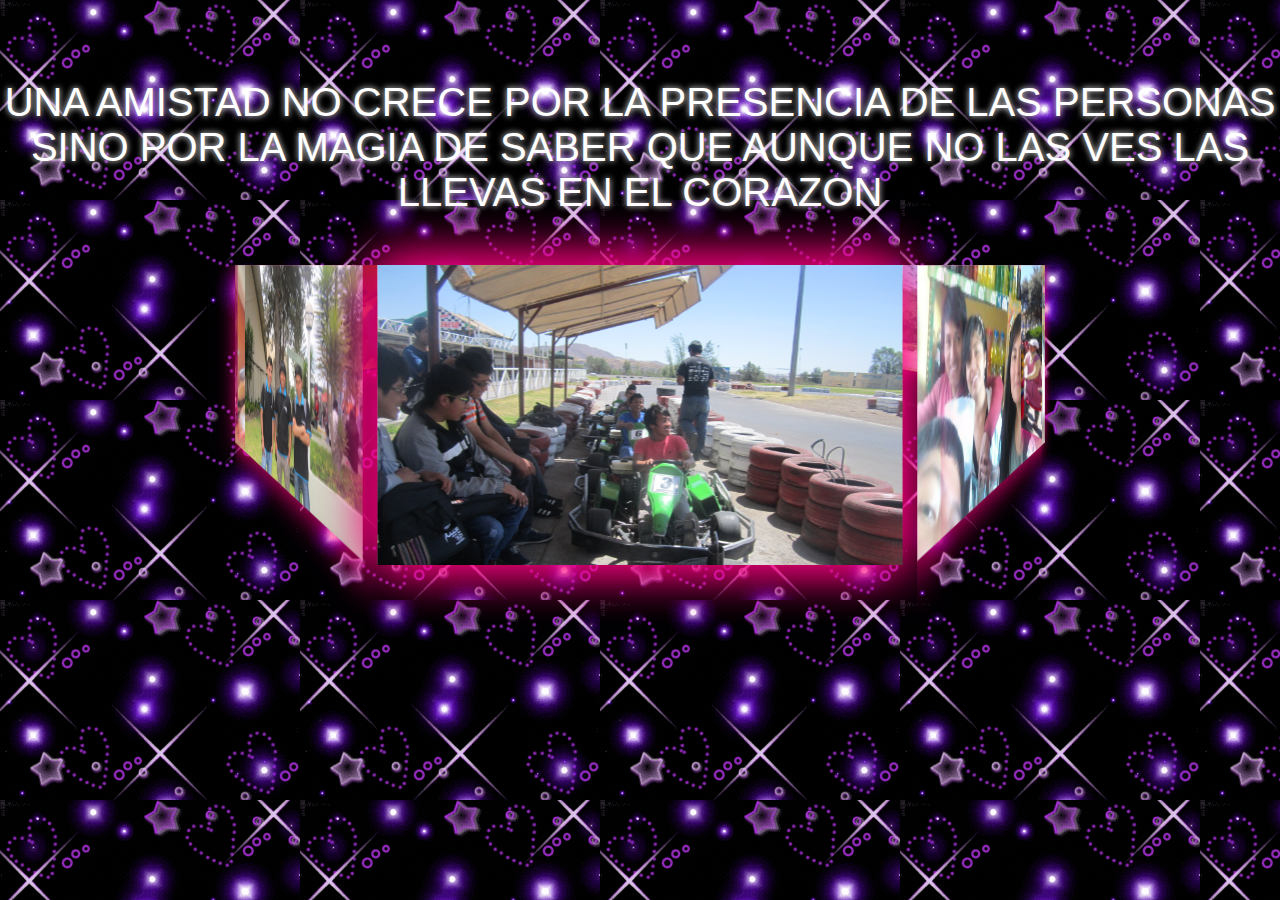
<file: menu1_amigos.html>
<!DOCTYPE html>
<html lang="en">
<head>
    <meta charset="UTF-8">
    <title>amigos</title>
    <link rel="stylesheet" href="css/estilos.css">
    <link rel="shortcut icon" href="assets/images/favicon.ico">
</head>
<body>
    <p>una amistad no crece por la presencia de las personas sino por la magia de saber que aunque no las ves las llevas en el corazon</p>
    <div class="content-all">
        <div class="content-carrousel">
            <figure><img src="assets/images/amigos/amigo1.jpg"></figure>
            <figure><img src="assets/images/amigos/amigo13.jpg"></figure>
            <figure><img src="assets/images/amigos/amigo3.jpg"></figure>
            <figure><img src="assets/images/amigos/amigo12.JPG"></figure>
            <figure><img src="assets/images/amigos/amigo5.jpg"></figure>
            <figure><img src="assets/images/amigos/amigo6.jpg"></figure>
            <figure><img src="assets/images/amigos/amigo7.jpg"></figure>
            <figure><img src="assets/images/amigos/amigo11.JPG"></figure>
            <figure><img src="assets/images/amigos/amigo9.JPG"></figure>
            <figure><img src="assets/images/amigos/amigo10.JPG"></figure>
        </div>
    </div>
</body>
</html>
</file>
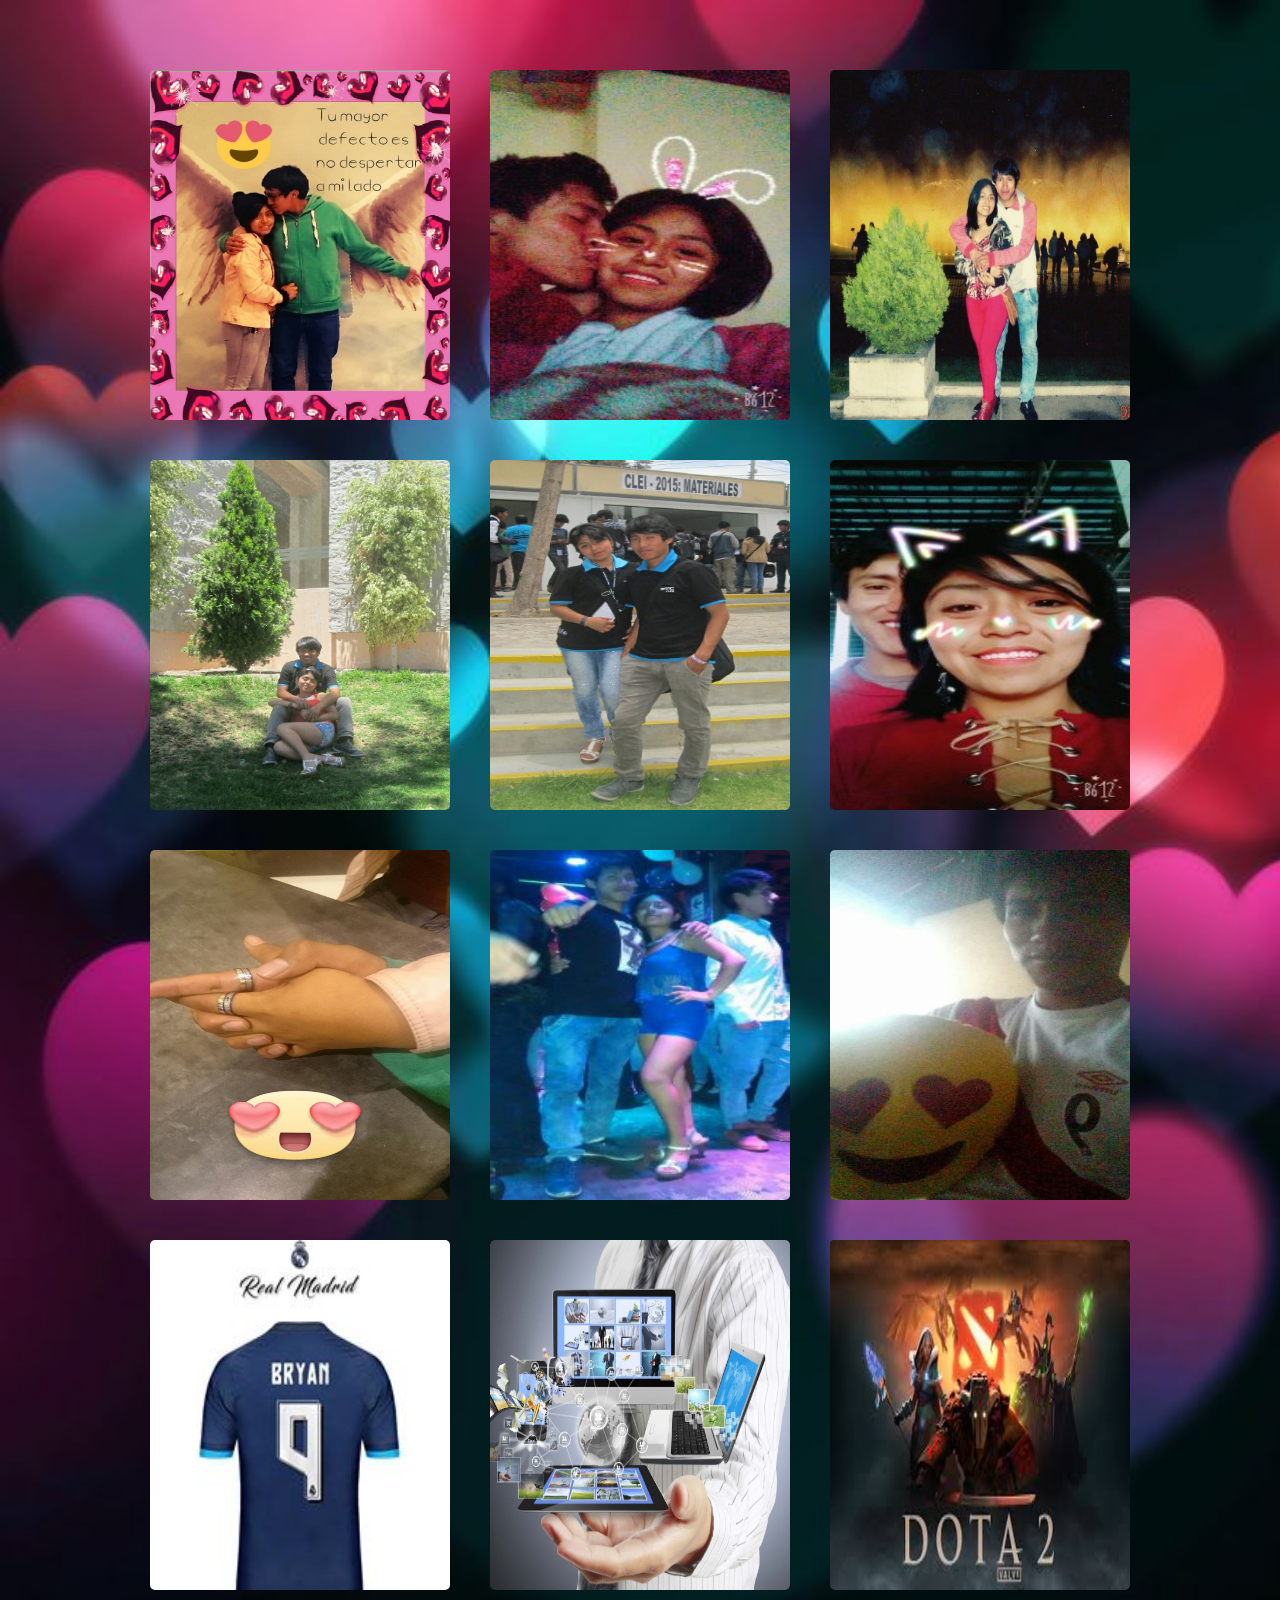
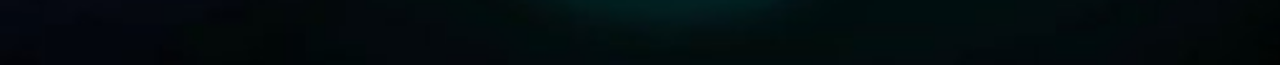
<file: menu2_recuerdos.html>
<!DOCTYPE html>
<html>
  <head>
    <meta charset="utf-8">
    <title>Nuestros Recuerdos</title>
	<link href="https://fonts.googleapis.com/css?family=Open+Sans|Roboto" rel="stylesheet">
	<link rel="stylesheet" href="css/style.css">
  <link rel="shortcut icon" href="assets/images/favicon.ico">
</head>
<body>
	<div class="contenedor">
		<div class="contenedor_tarjeta">
				<figure id="tarjeta">
					<img src="assets/images/image3.jpg" class="frontal" alt="">
					<figcaption class="trasera">
						<h2 class="titulo">te amo brayan umiyauri ilachoque</h2>
						<hr>
						<p> eres la persona que me flechaste el corazon con esos tiernos ojos me hechizaste la mirada.</p>
					</figcaption>
				</figure>
			</a>
		</div>

		<div class="contenedor_tarjeta">
				<figure id="tarjeta">
					<img src="assets/images/tarjeta5.jpg" class="frontal" alt="">
					<figcaption class="trasera">
						<h2 class="titulo">te amo brayan umiyauri ilachoque</h2>
						<hr>
						<p>estoy feliz y tu eres mi motivo.</p>
					</figcaption>
				</figure>
			</a>
		</div>

		<div class="contenedor_tarjeta">
				<figure id="tarjeta">
					<img src="assets/images/image9.jpg" class="frontal" alt="">
					<figcaption class="trasera">
						<h2 class="titulo">te amo brayan umiyauri ilachoque</h2>
						<hr>
						<p>desde que te conoci me enamore de ti. desde que te bese solo pienso en ti. desde que me amas soy feliz</p>
					</figcaption>
				</figure>
			</a>
		</div>
    <div class="contenedor_tarjeta">
				<figure id="tarjeta">
					<img src="assets/images/tarjeta2.JPG" class="frontal" alt="">
					<figcaption class="trasera">
						<h2 class="titulo">te amo brayan umiyauri ilachoque</h2>
						<hr>
						<p>yo se que algun dia caminaremos juntos de la mano.</p>
					</figcaption>
				</figure>
			</a>
		</div>
    <div class="contenedor_tarjeta">
				<figure id="tarjeta">
					<img src="assets/images/tarjeta1.JPG" class="frontal" alt="">
					<figcaption class="trasera">
						<h2 class="titulo">te amo brayan umiyauri ilachoque</h2>
						<hr>
						<p>eres la historia mas bonita que el destino escribio en mi vida.</p>
					</figcaption>
				</figure>
			</a>
		</div>
    <div class="contenedor_tarjeta">
				<figure id="tarjeta">
					<img src="assets/images/tarjeta4.jpg" class="frontal" alt="">
					<figcaption class="trasera">
						<h2 class="titulo">te amo brayan umiyauri ilachoque</h2>
						<hr>
						<p>perdon si te hago renegar mucho, es que asi es mi manera de decirte que te extraño mucho y que me haces mucha falta.</p>
					</figcaption>
				</figure>
			</a>
		</div>
    <div class="contenedor_tarjeta">
				<figure id="tarjeta">
					<img src="assets/images/tarjeta11.jpg" class="frontal" alt="">
					<figcaption class="trasera">
						<h2 class="titulo">te amo brayan umiyauri ilachoque</h2>
						<hr>
						<p>mi corazon hermoso, eso algun dia se hara realidad :-).</p>
					</figcaption>
				</figure>
			</a>
		</div>
    <div class="contenedor_tarjeta">
				<figure id="tarjeta">
					<img src="assets/images/tarjeta12.jpg" class="frontal" alt="">
					<figcaption class="trasera">
						<h2 class="titulo">te amo brayan umiyauri ilachoque</h2>
						<hr>
						<p>linda noche atu lado.</p>
					</figcaption>
				</figure>
			</a>
		</div>
    <div class="contenedor_tarjeta">
				<figure id="tarjeta">
					<img src="assets/images/tarjeta13.jpg" class="frontal" alt="">
					<figcaption class="trasera">
						<h2 class="titulo">te amo brayan umiyauri ilachoque</h2>
						<hr>
						<p>que bonito cariñito!!!.</p>
					</figcaption>
				</figure>
			</a>
		</div>
    <div class="contenedor_tarjeta">
			<a href="http://www.falconmasters.com">
				<figure id="tarjeta">
					<img src="assets/images/tarjeta7.jpg" class="frontal" alt="">
					<figcaption class="trasera">
						<h2 class="titulo">te amo brayan umiyauri ilachoque</h2>
						<hr>
						<p>se que te encanta el futbol; hincha numero 1 de real madrid mi cr7, mi maximo goleador, te amo joven.</p>
					</figcaption>
				</figure>
			</a>
		</div>
    <div class="contenedor_tarjeta">
				<figure id="tarjeta">
					<img src="assets/images/tarjeta8.jpg" class="frontal" alt="">
					<figcaption class="trasera">
						<h2 class="titulo">te amo brayan umiyauri ilachoque</h2>
						<hr>
						<p>tmb se lo mucho que te gusta la tecnologia.</p>
					</figcaption>
				</figure>
			</a>
		</div>
    <div class="contenedor_tarjeta">
				<figure id="tarjeta">
					<img src="assets/images/tarjeta9.jpg" class="frontal" alt="">
					<figcaption class="trasera">
						<h2 class="titulo">te amo brayan umiyauri ilachoque</h2>
						<hr>
						<p>tu pasatiempo el dota grrrrr.</p>
					</figcaption>
				</figure>
			</a>
		</div>
	</div>
</body>
</html>
</file>
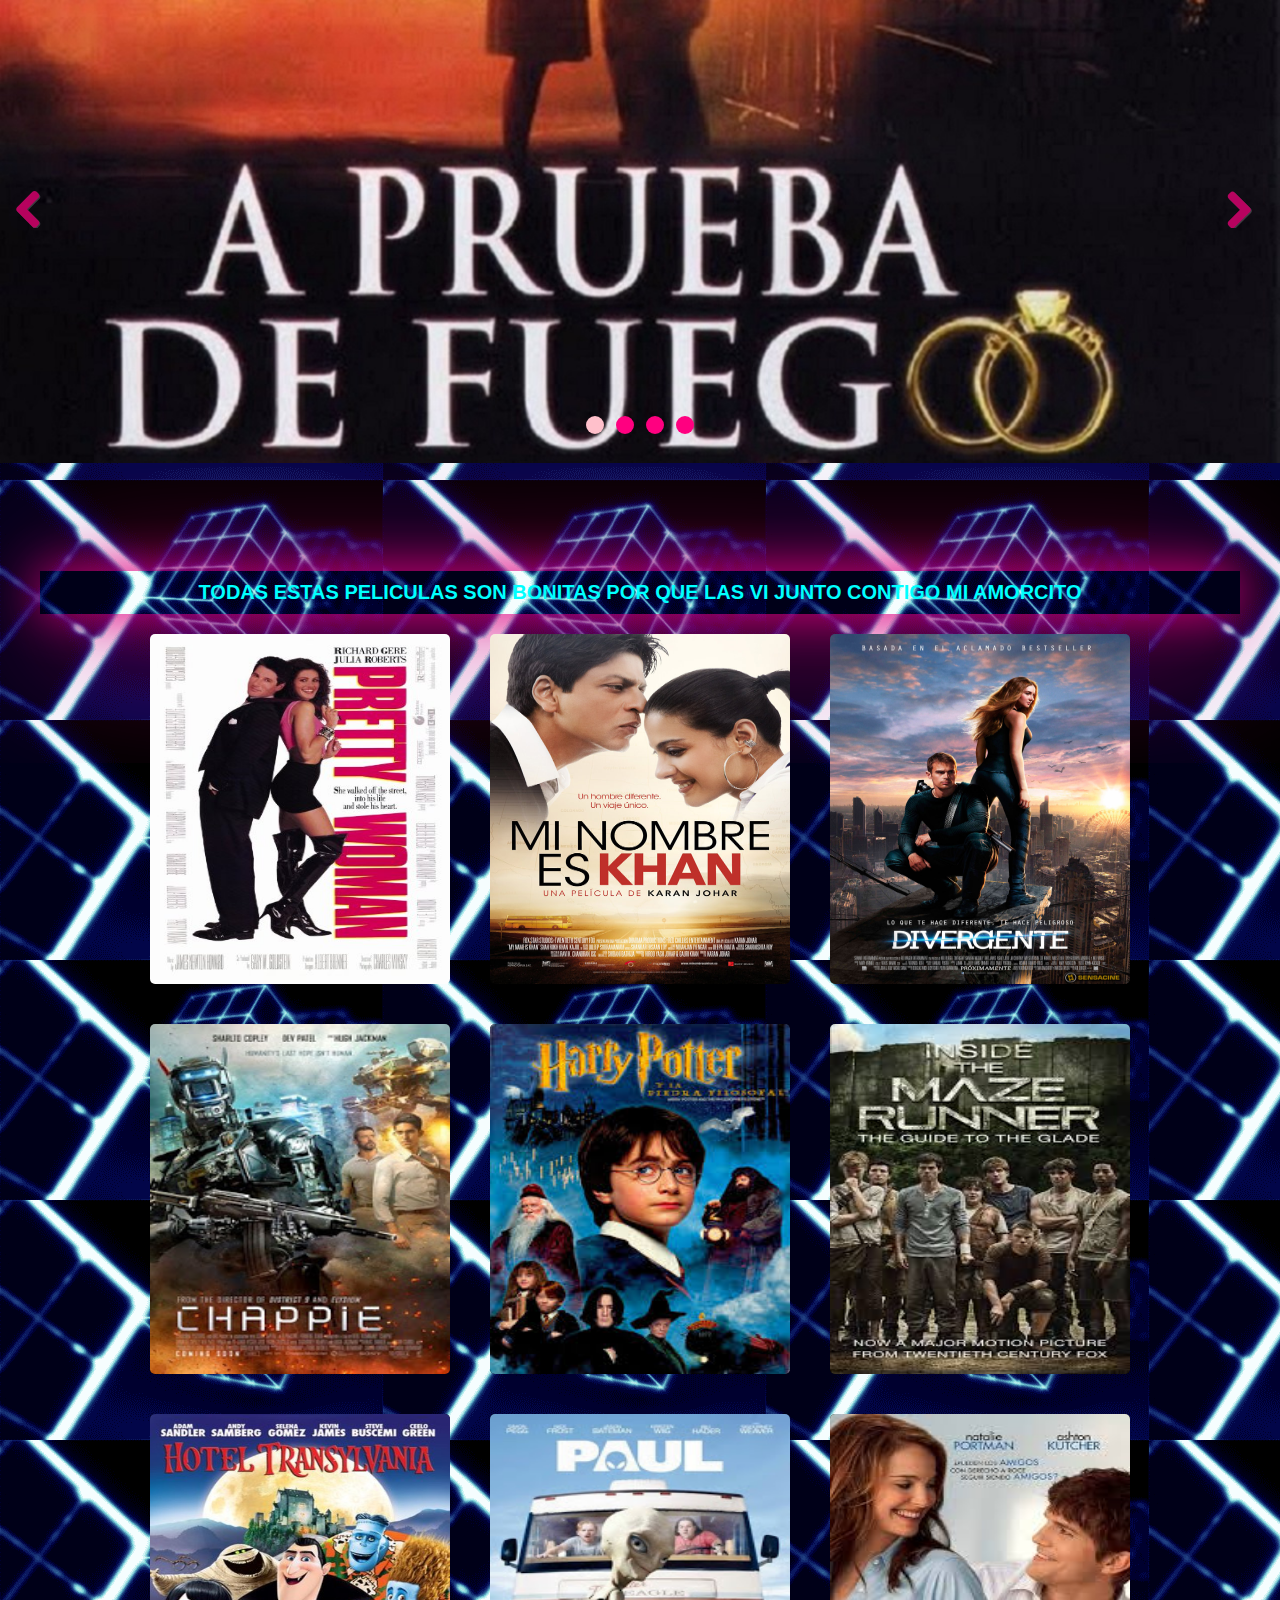
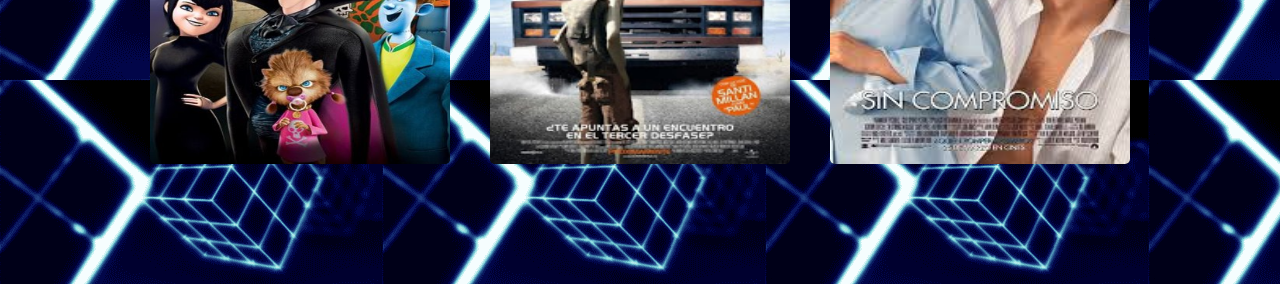
<file: menu4_peliculas.html>
<!DOCTYPE html>
<html>
  <head>
    <meta charset="utf-8">
    <title>peliculas</title>
    <link rel="stylesheet" href="flexslider.css" type="text/css">
    <link rel="stylesheet" href="css/style2.css">
    <link rel="shortcut icon" href="assets/images/favicon.ico">
  </head>
  <body>
    <section>
      <div class="flexslider">
        <ul class="slides">
          <li>
            <img src="assets/images/A-prueba-de-fuego .jpg" alt="">
          </li>
          <li>
            <img src="assets/images/1781.jpg" alt="">
          </li>
          <li>
            <img src="assets/images/hotel-transilvania.jpg" alt="">
          </li>
          <li>
            <img src="assets/images/chappie.jpg" alt="">
          </li>
        </ul>
      </div>
    </section>
    <section>
      <div class="contenedor">
        <div class="contenedor_titulo">
          <h2 class="titulo">todas estas peliculas son bonitas por que las vi junto contigo mi amorcito</h2>
        </div>
    		<div class="contenedor_tarjeta">
    				<figure id="tarjeta">
    					<img src="assets/images/pelicula1.jpg" class="frontal" alt="">
    					<figcaption class="trasera">
    						<h2 class="titulo">amor miramos pelicula!!!</h2>
    						<hr>
    						<p>aun recuerdo el frio que me hacia ummmm pero bonita pelicula y bonitas palabras que aquella noche me dijiste.</p>
    					</figcaption>
    				</figure>
    			</a>
    		</div>

    		<div class="contenedor_tarjeta">
    				<figure id="tarjeta">
    					<img src="assets/images/pelicula2.jpg" class="frontal" alt="">
    					<figcaption class="trasera">
    						<h2 class="titulo">amor miramos pelicula!!!</h2>
    						<hr>
    						<p>ooooo mi joven lindo te puso sensible por poco lloras.</p>
    					</figcaption>
    				</figure>
    			</a>
    		</div>

    		<div class="contenedor_tarjeta">
    				<figure id="tarjeta">
    					<img src="assets/images/pelicula3.jpg" class="frontal" alt="">
    					<figcaption class="trasera">
    						<h2 class="titulo">amor miramos pelicula!!!</h2>
    						<hr>
    						<p>waoo esta siiii es bonita pero no lo vimos en un momento tan bonito .</p>
    					</figcaption>
    				</figure>
    			</a>
    		</div>
        <div class="contenedor_tarjeta">
    				<figure id="tarjeta">
    					<img src="assets/images/pelicula4.jpg" class="frontal" alt="">
    					<figcaption class="trasera">
    						<h2 class="titulo">amor miramos pelicula!!!</h2>
    						<hr>
    						<p>me encanta esa pelicula, es algo loca pero muy bacan.</p>
    					</figcaption>
    				</figure>
    			</a>
    		</div>
        <div class="contenedor_tarjeta">
    				<figure id="tarjeta">
    					<img src="assets/images/pelicula5.jpg" class="frontal" alt="">
    					<figcaption class="trasera">
    						<h2 class="titulo">amor miramos pelicula!!!</h2>
    						<hr>
    						<p>ashhh aun me da colerita por que mis discos estan entrecortados.</p>
    					</figcaption>
    				</figure>
    			</a>
    		</div>
        <div class="contenedor_tarjeta">
    				<figure id="tarjeta">
    					<img src="assets/images/pelicula6.jpg" class="frontal" alt="">
    					<figcaption class="trasera">
    						<h2 class="titulo">amor miramos pelicula!!!</h2>
    						<hr>
    						<p>ooooo me dio tanta pena que fueras al cine a ver la parte 2 sin mi.</p>
    					</figcaption>
    				</figure>
    			</a>
    		</div>
        <div class="contenedor_tarjeta">
    				<figure id="tarjeta">
    					<img src="assets/images/pelicula7.jpg" class="frontal" alt="">
    					<figcaption class="trasera">
    						<h2 class="titulo">amor miramos pelicula!!!</h2>
    						<hr>
    						<p>ayyy vimos la 1 y tmb la parte 2 jejeje te pareces al chico.</p>
    					</figcaption>
    				</figure>
    			</a>
    		</div>
        <div class="contenedor_tarjeta">
    				<figure id="tarjeta">
    					<img src="assets/images/pelicula8.jpg" class="frontal" alt="">
    					<figcaption class="trasera">
    						<h2 class="titulo">amor miramos pelicula!!!</h2>
    						<hr>
    						<p>xd esa pelicula es un chiste jajaja lo maximo.</p>
    					</figcaption>
    				</figure>
    			</a>
    		</div>
        <div class="contenedor_tarjeta">
    				<figure id="tarjeta">
    					<img src="assets/images/pelicula9.jpg" class="frontal" alt="">
    					<figcaption class="trasera">
    						<h2 class="titulo">amor miramos pelicula!!!</h2>
    						<hr>
    						<p>uffff muy caliente, al ultimo da penita.</p>
    					</figcaption>
    				</figure>
    			</a>
    		</div>
    	</div>
    </section>
    <!-- javascript library third party -->
    <script src="js/jquery.min.js"></script>
    <script src="js/jquery.flexslider-min.js"></script>

  <!-- own library -->
    <script src="js/app.js"></script>

   <script type="text/javascript" charset="utf-8">
     $(document).ready(function() {
      $('.flexslider').flexslider({
        touch: true,
        pauseOnAction: false,
        pauseOnHover: false,
        animation: "slide"
        });
      });
   </script>
  </body>
</html>
</file>
<file: css/estilos.css>
*{
    margin: 0;
    padding: 0;
    box-sizing: border-box;
}

body{
    background-image: url("../assets/images/gif2.gif");
    width: 100%;
}

p{
    text-align: center;
    font-size: 40px;
    font-family: arial;
    margin-top: 80px;
    color: white;
    text-shadow: 0px 0px 6px white;
    text-transform: uppercase;
}

.content-all{
    width: 210px;
    margin: auto;
    perspective: 500px;
    position: relative;
    margin-top: 50px;
}

.content-carrousel{
    width: 100%;
    position: absolute;
    animation: rotar 15s infinite linear;
    transform-style: preserve-3d;
}

.content-carrousel:hover{
    animation-play-state: paused;
    cursor: pointer;
}


.content-carrousel figure{
    width: 100%;
    height: 120px;
    overflow: hidden;
    position: absolute;
    box-shadow: 0px 0px 20px 0px rgb(255, 0, 128);
    transition: all 300ms;

}

.content-carrousel figure:hover{
    box-shadow: 0px 0px 0px 0px black;
    transition: all 300ms;
}

.content-carrousel figure:nth-child(1){transform: rotateY(0deg) translateZ(300px);}
.content-carrousel figure:nth-child(2){transform: rotateY(40deg) translateZ(300px);}
.content-carrousel figure:nth-child(3){transform: rotateY(80deg) translateZ(300px);}
.content-carrousel figure:nth-child(4){transform: rotateY(120deg) translateZ(300px);}
.content-carrousel figure:nth-child(5){transform: rotateY(160deg) translateZ(300px);}
.content-carrousel figure:nth-child(6){transform: rotateY(200deg) translateZ(300px);}
.content-carrousel figure:nth-child(7){transform: rotateY(240deg) translateZ(300px);}
.content-carrousel figure:nth-child(8){transform: rotateY(280deg) translateZ(300px);}
.content-carrousel figure:nth-child(9){transform: rotateY(320deg) translateZ(300px);}
.content-carrousel figure:nth-child(10){transform: rotateY(360deg) translateZ(300px);}

.content-carrousel img{
    width: 100%;
    transition: all 3s;
}

.content-carrousel img:hover{
    transform: scale(1.9);
    transition: all 300ms;
}


@keyframes rotar{
    from{
        transform: rotateY(0deg);
    }to{
        transform: rotateY(360deg);
    }
}
</file>
<file: css/style.css>
* {
	margin:0;
	padding: 0;
	-webkit-box-sizing: border-box;
	-moz-box-sizing: border-box;
	box-sizing: border-box;
}

body {
	width: 100%;
	background-image: url("../assets/images/corazon2.jpg");
	background-size: cover;
	font-family: 'Open Sans', sans-serif;
}

a {
	text-decoration: none;
}

.contenedor {
	max-width: 1200px;
	margin:50px auto;
	display: flex;
	flex-direction: row;
	flex-wrap: wrap;
	justify-content: center;
}

.contenedor_tarjeta {
	margin: 20px;
}

.contenedor_tarjeta a {
	display: inline-block;
}

.contenedor_tarjeta:hover figure {
	transform: perspective(600px) rotateY(180deg);
	-webkit-box-shadow: 0px 2px 10px 2px rgba(0,0,0,0.25);
	-moz-box-shadow: 0px 2px 10px 2px rgba(0,0,0,0.25);
	box-shadow: 0px 2px 10px 2px rgba(0,0,0,0.25);
}

.contenedor_tarjeta:hover figure img {
	/* Si queremos podemos aplicar un efecto blur a nuestra imagen al girar */
	/*filter:blur(2px);*/
}

figure {
	width: 300px;
	height: 350px;
	margin:0;
	position: relative;
	transition: all ease .5s;
	transform-style: preserve-3d;
	/* Nota:
		Establecemos que la imagen tendra una rotacion de 0grados al inicio porque si no
		ponemos esta propiedad nos da un poco de problemas en algunos navegadores al pasar el cursor.
	*/
	transform: perspective(600px) rotateY(0deg);
}

figure .frontal,
figure .trasera {
	width: 100%;
	height: 100%;
	border-radius: 5px;
	transition: all ease .5s;
}

figure .frontal {
	display: block;
	background: #000;

	/* Podemos ocultar la imagen al da la vuelta si lo queremos */
	/*backface-visibility: hidden;*/
}

figure .trasera {
	position: absolute;
	top: 0;
	padding: 20px;
	color: #fff;
	transform: perspective(600px) rotateY(180deg);
	backface-visibility: hidden;
	overflow: auto;
}

.contenedor_tarjeta:nth-child(1) figure .trasera{
	background: rgba(223,234,241,0.7);
	background: -moz-linear-gradient(top, rgba(223,234,241,0.7) 0%, rgba(15,99,144,1) 100%);
	background: -webkit-gradient(left top, left bottom, color-stop(0%, rgba(223,234,241,0.7)), color-stop(100%, rgba(15,99,144,1)));
	background: -webkit-linear-gradient(top, rgba(223,234,241,0.7) 0%, rgba(15,99,144,1) 100%);
	background: -o-linear-gradient(top, rgba(223,234,241,0.7) 0%, rgba(15,99,144,1) 100%);
	background: -ms-linear-gradient(top, rgba(223,234,241,0.7) 0%, rgba(15,99,144,1) 100%);
	background: linear-gradient(to bottom, rgba(223,234,241,0.7) 0%, rgba(15,99,144,1) 100%);
	filter: progid:DXImageTransform.Microsoft.gradient( startColorstr='#dfeaf1', endColorstr='#0f6390', GradientType=0 );
}

.contenedor_tarjeta:nth-child(2) figure .trasera{
	background: rgba(251,232,202,0.7);
	background: -moz-linear-gradient(top, rgba(251,232,202,0.7) 0%, rgba(25,44,72,1) 100%);
	background: -webkit-gradient(left top, left bottom, color-stop(0%, rgba(251,232,202,0.7)), color-stop(100%, rgba(25,44,72,1)));
	background: -webkit-linear-gradient(top, rgba(251,232,202,0.7) 0%, rgba(25,44,72,1) 100%);
	background: -o-linear-gradient(top, rgba(251,232,202,0.7) 0%, rgba(25,44,72,1) 100%);
	background: -ms-linear-gradient(top, rgba(251,232,202,0.7) 0%, rgba(25,44,72,1) 100%);
	background: linear-gradient(to bottom, rgba(251,232,202,0.7) 0%, rgba(25,44,72,1) 100%);
	filter: progid:DXImageTransform.Microsoft.gradient( startColorstr='#fbe8ca', endColorstr='#192c48', GradientType=0 );
}

.contenedor_tarjeta:nth-child(3) figure .trasera{
	background: rgba(223,234,241,0.7);
	background: -moz-linear-gradient(top, rgba(223,234,241,0.7) 0%, rgba(15,99,144,1) 100%);
	background: -webkit-gradient(left top, left bottom, color-stop(0%, rgba(223,234,241,0.7)), color-stop(100%, rgba(15,99,144,1)));
	background: -webkit-linear-gradient(top, rgba(223,234,241,0.7) 0%, rgba(15,99,144,1) 100%);
	background: -o-linear-gradient(top, rgba(223,234,241,0.7) 0%, rgba(15,99,144,1) 100%);
	background: -ms-linear-gradient(top, rgba(223,234,241,0.7) 0%, rgba(15,99,144,1) 100%);
	background: linear-gradient(to bottom, rgba(223,234,241,0.7) 0%, rgba(15,99,144,1) 100%);
	filter: progid:DXImageTransform.Microsoft.gradient( startColorstr='#dfeaf1', endColorstr='#0f6390', GradientType=0 );
}
.contenedor_tarjeta:nth-child(4) figure .trasera{
	background: rgba(223,234,241,0.7);
	background: -moz-linear-gradient(top, rgba(223,234,241,0.7) 0%, rgba(15,99,144,1) 100%);
	background: -webkit-gradient(left top, left bottom, color-stop(0%, rgba(223,234,241,0.7)), color-stop(100%, rgba(15,99,144,1)));
	background: -webkit-linear-gradient(top, rgba(223,234,241,0.7) 0%, rgba(15,99,144,1) 100%);
	background: -o-linear-gradient(top, rgba(223,234,241,0.7) 0%, rgba(15,99,144,1) 100%);
	background: -ms-linear-gradient(top, rgba(223,234,241,0.7) 0%, rgba(15,99,144,1) 100%);
	background: linear-gradient(to bottom, rgba(223,234,241,0.7) 0%, rgba(15,99,144,1) 100%);
	filter: progid:DXImageTransform.Microsoft.gradient( startColorstr='#dfeaf1', endColorstr='#0f6390', GradientType=0 );
}
.contenedor_tarjeta:nth-child(5) figure .trasera{
	background: rgba(223,234,241,0.7);
	background: -moz-linear-gradient(top, rgba(223,234,241,0.7) 0%, rgba(15,99,144,1) 100%);
	background: -webkit-gradient(left top, left bottom, color-stop(0%, rgba(223,234,241,0.7)), color-stop(100%, rgba(15,99,144,1)));
	background: -webkit-linear-gradient(top, rgba(223,234,241,0.7) 0%, rgba(15,99,144,1) 100%);
	background: -o-linear-gradient(top, rgba(223,234,241,0.7) 0%, rgba(15,99,144,1) 100%);
	background: -ms-linear-gradient(top, rgba(223,234,241,0.7) 0%, rgba(15,99,144,1) 100%);
	background: linear-gradient(to bottom, rgba(223,234,241,0.7) 0%, rgba(15,99,144,1) 100%);
	filter: progid:DXImageTransform.Microsoft.gradient( startColorstr='#dfeaf1', endColorstr='#0f6390', GradientType=0 );
}
.contenedor_tarjeta:nth-child(6) figure .trasera{
	background: rgba(223,234,241,0.7);
	background: -moz-linear-gradient(top, rgba(223,234,241,0.7) 0%, rgba(15,99,144,1) 100%);
	background: -webkit-gradient(left top, left bottom, color-stop(0%, rgba(223,234,241,0.7)), color-stop(100%, rgba(15,99,144,1)));
	background: -webkit-linear-gradient(top, rgba(223,234,241,0.7) 0%, rgba(15,99,144,1) 100%);
	background: -o-linear-gradient(top, rgba(223,234,241,0.7) 0%, rgba(15,99,144,1) 100%);
	background: -ms-linear-gradient(top, rgba(223,234,241,0.7) 0%, rgba(15,99,144,1) 100%);
	background: linear-gradient(to bottom, rgba(223,234,241,0.7) 0%, rgba(15,99,144,1) 100%);
	filter: progid:DXImageTransform.Microsoft.gradient( startColorstr='#dfeaf1', endColorstr='#0f6390', GradientType=0 );
}
.contenedor_tarjeta:nth-child(7) figure .trasera{
	background: rgba(223,234,241,0.7);
	background: -moz-linear-gradient(top, rgba(223,234,241,0.7) 0%, rgba(15,99,144,1) 100%);
	background: -webkit-gradient(left top, left bottom, color-stop(0%, rgba(223,234,241,0.7)), color-stop(100%, rgba(15,99,144,1)));
	background: -webkit-linear-gradient(top, rgba(223,234,241,0.7) 0%, rgba(15,99,144,1) 100%);
	background: -o-linear-gradient(top, rgba(223,234,241,0.7) 0%, rgba(15,99,144,1) 100%);
	background: -ms-linear-gradient(top, rgba(223,234,241,0.7) 0%, rgba(15,99,144,1) 100%);
	background: linear-gradient(to bottom, rgba(223,234,241,0.7) 0%, rgba(15,99,144,1) 100%);
	filter: progid:DXImageTransform.Microsoft.gradient( startColorstr='#dfeaf1', endColorstr='#0f6390', GradientType=0 );
}
.contenedor_tarjeta:nth-child(8) figure .trasera{
	background: rgba(223,234,241,0.7);
	background: -moz-linear-gradient(top, rgba(223,234,241,0.7) 0%, rgba(15,99,144,1) 100%);
	background: -webkit-gradient(left top, left bottom, color-stop(0%, rgba(223,234,241,0.7)), color-stop(100%, rgba(15,99,144,1)));
	background: -webkit-linear-gradient(top, rgba(223,234,241,0.7) 0%, rgba(15,99,144,1) 100%);
	background: -o-linear-gradient(top, rgba(223,234,241,0.7) 0%, rgba(15,99,144,1) 100%);
	background: -ms-linear-gradient(top, rgba(223,234,241,0.7) 0%, rgba(15,99,144,1) 100%);
	background: linear-gradient(to bottom, rgba(223,234,241,0.7) 0%, rgba(15,99,144,1) 100%);
	filter: progid:DXImageTransform.Microsoft.gradient( startColorstr='#dfeaf1', endColorstr='#0f6390', GradientType=0 );
}
.contenedor_tarjeta:nth-child(9) figure .trasera{
	background: rgba(223,234,241,0.7);
	background: -moz-linear-gradient(top, rgba(223,234,241,0.7) 0%, rgba(15,99,144,1) 100%);
	background: -webkit-gradient(left top, left bottom, color-stop(0%, rgba(223,234,241,0.7)), color-stop(100%, rgba(15,99,144,1)));
	background: -webkit-linear-gradient(top, rgba(223,234,241,0.7) 0%, rgba(15,99,144,1) 100%);
	background: -o-linear-gradient(top, rgba(223,234,241,0.7) 0%, rgba(15,99,144,1) 100%);
	background: -ms-linear-gradient(top, rgba(223,234,241,0.7) 0%, rgba(15,99,144,1) 100%);
	background: linear-gradient(to bottom, rgba(223,234,241,0.7) 0%, rgba(15,99,144,1) 100%);
	filter: progid:DXImageTransform.Microsoft.gradient( startColorstr='#dfeaf1', endColorstr='#0f6390', GradientType=0 );
}
.contenedor_tarjeta:nth-child(10) figure .trasera{
	background: rgba(223,234,241,0.7);
	background: -moz-linear-gradient(top, rgba(223,234,241,0.7) 0%, rgba(15,99,144,1) 100%);
	background: -webkit-gradient(left top, left bottom, color-stop(0%, rgba(223,234,241,0.7)), color-stop(100%, rgba(15,99,144,1)));
	background: -webkit-linear-gradient(top, rgba(223,234,241,0.7) 0%, rgba(15,99,144,1) 100%);
	background: -o-linear-gradient(top, rgba(223,234,241,0.7) 0%, rgba(15,99,144,1) 100%);
	background: -ms-linear-gradient(top, rgba(223,234,241,0.7) 0%, rgba(15,99,144,1) 100%);
	background: linear-gradient(to bottom, rgba(223,234,241,0.7) 0%, rgba(15,99,144,1) 100%);
	filter: progid:DXImageTransform.Microsoft.gradient( startColorstr='#dfeaf1', endColorstr='#0f6390', GradientType=0 );
}
.contenedor_tarjeta:nth-child(11) figure .trasera{
	background: rgba(223,234,241,0.7);
	background: -moz-linear-gradient(top, rgba(223,234,241,0.7) 0%, rgba(15,99,144,1) 100%);
	background: -webkit-gradient(left top, left bottom, color-stop(0%, rgba(223,234,241,0.7)), color-stop(100%, rgba(15,99,144,1)));
	background: -webkit-linear-gradient(top, rgba(223,234,241,0.7) 0%, rgba(15,99,144,1) 100%);
	background: -o-linear-gradient(top, rgba(223,234,241,0.7) 0%, rgba(15,99,144,1) 100%);
	background: -ms-linear-gradient(top, rgba(223,234,241,0.7) 0%, rgba(15,99,144,1) 100%);
	background: linear-gradient(to bottom, rgba(223,234,241,0.7) 0%, rgba(15,99,144,1) 100%);
	filter: progid:DXImageTransform.Microsoft.gradient( startColorstr='#dfeaf1', endColorstr='#0f6390', GradientType=0 );
}
.contenedor_tarjeta:nth-child(12) figure .trasera{
	background: rgba(223,234,241,0.7);
	background: -moz-linear-gradient(top, rgba(223,234,241,0.7) 0%, rgba(15,99,144,1) 100%);
	background: -webkit-gradient(left top, left bottom, color-stop(0%, rgba(223,234,241,0.7)), color-stop(100%, rgba(15,99,144,1)));
	background: -webkit-linear-gradient(top, rgba(223,234,241,0.7) 0%, rgba(15,99,144,1) 100%);
	background: -o-linear-gradient(top, rgba(223,234,241,0.7) 0%, rgba(15,99,144,1) 100%);
	background: -ms-linear-gradient(top, rgba(223,234,241,0.7) 0%, rgba(15,99,144,1) 100%);
	background: linear-gradient(to bottom, rgba(223,234,241,0.7) 0%, rgba(15,99,144,1) 100%);
	filter: progid:DXImageTransform.Microsoft.gradient( startColorstr='#dfeaf1', endColorstr='#0f6390', GradientType=0 );
}

figure .trasera .titulo {
	color: rgb(225, 0, 128);
	font-weight: normal;
	margin-bottom: 20px;
	font-family: 'Roboto', sans-serif;
	font-size: 24px;
	text-align: center;
	text-transform: uppercase;
}

figure .trasera hr {
	height: 2px;
	background: #fff;
	border: none;
	margin-bottom: 20px;
	opacity: .5;
}

figure .trasera p {
	font-family: 'Open Sans', sans-serif;
	line-height: 22px;
	font-size: 14px;
	color: blue;
	text-transform: uppercase;
	text-align: center;
}

@media screen and (max-width: 992px) {
	figure .trasera {
		/*position: relative;*/
		backface-visibility:visible;
		transform: perspective(600px) rotateY(0deg);
	}

	.contenedor_tarjeta:hover figure {
		transform: perspective(600px) rotateY(0deg);
	}

}
</file>
<file: flexslider.css>
@font-face {
  font-family: 'flexslider-icon';
  src: url('fonts/flexslider-icon.eot');
  src: url('fonts/flexslider-icon.eot?#iefix') format('embedded-opentype'), url('fonts/flexslider-icon.woff')
  format('woff'), url('fonts/flexslider-icon.ttf') format('truetype'), url('fonts/flexslider-icon.svg#flexslider-icon') format('svg');
  font-weight: normal;
  font-style: normal;
}

*{
	margin: 0;
	padding: 0;
  box-sizing: border-box;
}

.flexslider{
	width: 100%;
	position: relative;
}

.slides{
	overflow: hidden;
}

.slides img{
	width: 100%;
}

.slides,
.flex-control-nav,
.flex-direction-nav {
  margin: 0;
  padding: 0;
  list-style: none;
}

.flex-control-nav{
	width: 100%;
	text-align: center;
	position: absolute;
	bottom: 8%;
	z-index: 999;
}

.flex-control-nav li{
	display: inline-block;
	margin: 0 6px;
}

.flex-control-nav li a{
	display: block;
	background: rgb(255, 0, 128);
	width: 18px;
	height: 18px;
	border-radius: 18px;
	text-indent: -9999px;
}

.flex-control-nav li a:hover{
	background: pink;
}

.flex-control-nav li a.flex-active{
	background: pink;
}

.flex-direction-nav a{
	display: block;
	text-decoration: none;
	position: absolute;
	top: 40%;
	z-index: 999;
	width: 40px;
	height: 40px;
	overflow: hidden;
	opacity: 0;
	-webkit-transition: all 0.3s ease-in-out;
  	-moz-transition: all 0.3s ease-in-out;
  	-ms-transition: all 0.3s ease-in-out;
  	-o-transition: all 0.3s ease-in-out;
  	transition: all 0.3s ease-in-out;
}

.flex-direction-nav .flex-prev{
	left: 0;
}

.flex-direction-nav .flex-next{
	right: 0;
}

.flex-direction-nav a:before {
  font-family: "flexslider-icon";
  font-size: 42px;
  display: inline-block;
  content: '\f001';
  color: rgb(255, 0, 128);
  text-shadow: 1px 1px 0 rgba(255, 255, 255, 0.3);
}
.flex-direction-nav a.flex-next:before {
  content: '\f002';
}

.flexslider:hover .flex-direction-nav .flex-prev{
	opacity: 0.7;
	left: 15px;
}

.flexslider:hover .flex-direction-nav .flex-prev:hover{
	opacity: 1;
}

.flexslider:hover .flex-direction-nav .flex-next{
	opacity: 0.7;
	right: 15px;
}

.flexslider:hover .flex-direction-nav .flex-next:hover{
	opacity: 1;
}

.container1{
  width: 100%;
  height: 200px;
  background-color: yellow;

}
</file>
<file: css/style2.css>
* {
	margin:0;
	padding: 0;
	-webkit-box-sizing: border-box;
	-moz-box-sizing: border-box;
	box-sizing: border-box;
}

body {
	width: 100%;
	background-image: url("../assets/images/gif12.gif");
	font-family: 'Open Sans', sans-serif;
}

a {
	text-decoration: none;
}
.contenedor_titulo{
	box-shadow: 0 0 50px rgb(225, 0, 128),5px 20px 150px rgb(225, 0, 128);
	width: 100%;
}
.contenedor_titulo .titulo{
	color: aqua;
	text-align: center;
	vertical-align: middle;
	text-transform: uppercase;
	font-size: 20px;
	margin: 10px auto;
}
.contenedor {
	max-width: 1200px;
	margin:100px auto;
	display: flex;
	flex-direction: row;
	flex-wrap: wrap;
	justify-content: center;
}

.contenedor_tarjeta {
	margin: 20px;
}

.contenedor_tarjeta a {
	display: inline-block;
}

.contenedor_tarjeta:hover figure {
	transform: perspective(600px) rotateY(180deg);
	-webkit-box-shadow: 0px 2px 10px 2px rgba(0,0,0,0.25);
	-moz-box-shadow: 0px 2px 10px 2px rgba(0,0,0,0.25);
	box-shadow: 0px 2px 10px 2px rgba(0,0,0,0.25);
}

.contenedor_tarjeta:hover figure img {
	/* Si queremos podemos aplicar un efecto blur a nuestra imagen al girar */
	/*filter:blur(2px);*/
}

figure {
	width: 300px;
	height: 350px;
	margin:0;
	position: relative;
	transition: all ease .5s;
	transform-style: preserve-3d;
	/* Nota:
		Establecemos que la imagen tendra una rotacion de 0grados al inicio porque si no
		ponemos esta propiedad nos da un poco de problemas en algunos navegadores al pasar el cursor.
	*/
	transform: perspective(600px) rotateY(0deg);
}

figure .frontal,
figure .trasera {
	width: 100%;
	height: 100%;
	border-radius: 5px;
	transition: all ease .5s;
}

figure .frontal {
	display: block;
	background: #000;

	/* Podemos ocultar la imagen al da la vuelta si lo queremos */
	/*backface-visibility: hidden;*/
}

figure .trasera {
	position: absolute;
	top: 0;
	padding: 20px;
	color: #fff;
	transform: perspective(600px) rotateY(180deg);
	backface-visibility: hidden;
	overflow: auto;
}

.contenedor_tarjeta:nth-child(1) figure .trasera{
	background: rgba(223,234,241,0.7);
	background: -moz-linear-gradient(top, rgba(223,234,241,0.7) 0%, rgba(15,99,144,1) 100%);
	background: -webkit-gradient(left top, left bottom, color-stop(0%, rgba(223,234,241,0.7)), color-stop(100%, rgba(15,99,144,1)));
	background: -webkit-linear-gradient(top, rgba(223,234,241,0.7) 0%, rgba(15,99,144,1) 100%);
	background: -o-linear-gradient(top, rgba(223,234,241,0.7) 0%, rgba(15,99,144,1) 100%);
	background: -ms-linear-gradient(top, rgba(223,234,241,0.7) 0%, rgba(15,99,144,1) 100%);
	background: linear-gradient(to bottom, rgba(223,234,241,0.7) 0%, rgba(15,99,144,1) 100%);
	filter: progid:DXImageTransform.Microsoft.gradient( startColorstr='#dfeaf1', endColorstr='#0f6390', GradientType=0 );
}

.contenedor_tarjeta:nth-child(2) figure .trasera{
	background: rgba(223,234,241,0.7);
	background: -moz-linear-gradient(top, rgba(223,234,241,0.7) 0%, rgba(15,99,144,1) 100%);
	background: -webkit-gradient(left top, left bottom, color-stop(0%, rgba(223,234,241,0.7)), color-stop(100%, rgba(15,99,144,1)));
	background: -webkit-linear-gradient(top, rgba(223,234,241,0.7) 0%, rgba(15,99,144,1) 100%);
	background: -o-linear-gradient(top, rgba(223,234,241,0.7) 0%, rgba(15,99,144,1) 100%);
	background: -ms-linear-gradient(top, rgba(223,234,241,0.7) 0%, rgba(15,99,144,1) 100%);
	background: linear-gradient(to bottom, rgba(223,234,241,0.7) 0%, rgba(15,99,144,1) 100%);
	filter: progid:DXImageTransform.Microsoft.gradient( startColorstr='#dfeaf1', endColorstr='#0f6390', GradientType=0 );
}

.contenedor_tarjeta:nth-child(3) figure .trasera{
	background: rgba(223,234,241,0.7);
	background: -moz-linear-gradient(top, rgba(223,234,241,0.7) 0%, rgba(15,99,144,1) 100%);
	background: -webkit-gradient(left top, left bottom, color-stop(0%, rgba(223,234,241,0.7)), color-stop(100%, rgba(15,99,144,1)));
	background: -webkit-linear-gradient(top, rgba(223,234,241,0.7) 0%, rgba(15,99,144,1) 100%);
	background: -o-linear-gradient(top, rgba(223,234,241,0.7) 0%, rgba(15,99,144,1) 100%);
	background: -ms-linear-gradient(top, rgba(223,234,241,0.7) 0%, rgba(15,99,144,1) 100%);
	background: linear-gradient(to bottom, rgba(223,234,241,0.7) 0%, rgba(15,99,144,1) 100%);
	filter: progid:DXImageTransform.Microsoft.gradient( startColorstr='#dfeaf1', endColorstr='#0f6390', GradientType=0 );
}
.contenedor_tarjeta:nth-child(4) figure .trasera{
	background: rgba(223,234,241,0.7);
	background: -moz-linear-gradient(top, rgba(223,234,241,0.7) 0%, rgba(15,99,144,1) 100%);
	background: -webkit-gradient(left top, left bottom, color-stop(0%, rgba(223,234,241,0.7)), color-stop(100%, rgba(15,99,144,1)));
	background: -webkit-linear-gradient(top, rgba(223,234,241,0.7) 0%, rgba(15,99,144,1) 100%);
	background: -o-linear-gradient(top, rgba(223,234,241,0.7) 0%, rgba(15,99,144,1) 100%);
	background: -ms-linear-gradient(top, rgba(223,234,241,0.7) 0%, rgba(15,99,144,1) 100%);
	background: linear-gradient(to bottom, rgba(223,234,241,0.7) 0%, rgba(15,99,144,1) 100%);
	filter: progid:DXImageTransform.Microsoft.gradient( startColorstr='#dfeaf1', endColorstr='#0f6390', GradientType=0 );
}
.contenedor_tarjeta:nth-child(5) figure .trasera{
	background: rgba(223,234,241,0.7);
	background: -moz-linear-gradient(top, rgba(223,234,241,0.7) 0%, rgba(15,99,144,1) 100%);
	background: -webkit-gradient(left top, left bottom, color-stop(0%, rgba(223,234,241,0.7)), color-stop(100%, rgba(15,99,144,1)));
	background: -webkit-linear-gradient(top, rgba(223,234,241,0.7) 0%, rgba(15,99,144,1) 100%);
	background: -o-linear-gradient(top, rgba(223,234,241,0.7) 0%, rgba(15,99,144,1) 100%);
	background: -ms-linear-gradient(top, rgba(223,234,241,0.7) 0%, rgba(15,99,144,1) 100%);
	background: linear-gradient(to bottom, rgba(223,234,241,0.7) 0%, rgba(15,99,144,1) 100%);
	filter: progid:DXImageTransform.Microsoft.gradient( startColorstr='#dfeaf1', endColorstr='#0f6390', GradientType=0 );
}
.contenedor_tarjeta:nth-child(6) figure .trasera{
	background: rgba(223,234,241,0.7);
	background: -moz-linear-gradient(top, rgba(223,234,241,0.7) 0%, rgba(15,99,144,1) 100%);
	background: -webkit-gradient(left top, left bottom, color-stop(0%, rgba(223,234,241,0.7)), color-stop(100%, rgba(15,99,144,1)));
	background: -webkit-linear-gradient(top, rgba(223,234,241,0.7) 0%, rgba(15,99,144,1) 100%);
	background: -o-linear-gradient(top, rgba(223,234,241,0.7) 0%, rgba(15,99,144,1) 100%);
	background: -ms-linear-gradient(top, rgba(223,234,241,0.7) 0%, rgba(15,99,144,1) 100%);
	background: linear-gradient(to bottom, rgba(223,234,241,0.7) 0%, rgba(15,99,144,1) 100%);
	filter: progid:DXImageTransform.Microsoft.gradient( startColorstr='#dfeaf1', endColorstr='#0f6390', GradientType=0 );
}
.contenedor_tarjeta:nth-child(7) figure .trasera{
	background: rgba(223,234,241,0.7);
	background: -moz-linear-gradient(top, rgba(223,234,241,0.7) 0%, rgba(15,99,144,1) 100%);
	background: -webkit-gradient(left top, left bottom, color-stop(0%, rgba(223,234,241,0.7)), color-stop(100%, rgba(15,99,144,1)));
	background: -webkit-linear-gradient(top, rgba(223,234,241,0.7) 0%, rgba(15,99,144,1) 100%);
	background: -o-linear-gradient(top, rgba(223,234,241,0.7) 0%, rgba(15,99,144,1) 100%);
	background: -ms-linear-gradient(top, rgba(223,234,241,0.7) 0%, rgba(15,99,144,1) 100%);
	background: linear-gradient(to bottom, rgba(223,234,241,0.7) 0%, rgba(15,99,144,1) 100%);
	filter: progid:DXImageTransform.Microsoft.gradient( startColorstr='#dfeaf1', endColorstr='#0f6390', GradientType=0 );
}
.contenedor_tarjeta:nth-child(8) figure .trasera{
	background: rgba(223,234,241,0.7);
	background: -moz-linear-gradient(top, rgba(223,234,241,0.7) 0%, rgba(15,99,144,1) 100%);
	background: -webkit-gradient(left top, left bottom, color-stop(0%, rgba(223,234,241,0.7)), color-stop(100%, rgba(15,99,144,1)));
	background: -webkit-linear-gradient(top, rgba(223,234,241,0.7) 0%, rgba(15,99,144,1) 100%);
	background: -o-linear-gradient(top, rgba(223,234,241,0.7) 0%, rgba(15,99,144,1) 100%);
	background: -ms-linear-gradient(top, rgba(223,234,241,0.7) 0%, rgba(15,99,144,1) 100%);
	background: linear-gradient(to bottom, rgba(223,234,241,0.7) 0%, rgba(15,99,144,1) 100%);
	filter: progid:DXImageTransform.Microsoft.gradient( startColorstr='#dfeaf1', endColorstr='#0f6390', GradientType=0 );
}
.contenedor_tarjeta:nth-child(9) figure .trasera{
	background: rgba(223,234,241,0.7);
	background: -moz-linear-gradient(top, rgba(223,234,241,0.7) 0%, rgba(15,99,144,1) 100%);
	background: -webkit-gradient(left top, left bottom, color-stop(0%, rgba(223,234,241,0.7)), color-stop(100%, rgba(15,99,144,1)));
	background: -webkit-linear-gradient(top, rgba(223,234,241,0.7) 0%, rgba(15,99,144,1) 100%);
	background: -o-linear-gradient(top, rgba(223,234,241,0.7) 0%, rgba(15,99,144,1) 100%);
	background: -ms-linear-gradient(top, rgba(223,234,241,0.7) 0%, rgba(15,99,144,1) 100%);
	background: linear-gradient(to bottom, rgba(223,234,241,0.7) 0%, rgba(15,99,144,1) 100%);
	filter: progid:DXImageTransform.Microsoft.gradient( startColorstr='#dfeaf1', endColorstr='#0f6390', GradientType=0 );
}

figure .trasera .titulo {
	color: rgb(255, 0, 128);
	text-align: center;
	text-transform: uppercase;
	font-weight: normal;
	margin-bottom: 20px;
	font-family: 'Roboto', sans-serif;
	font-size: 24px;
}

figure .trasera hr {
	height: 2px;
	background: #fff;
	border: none;
	margin-bottom: 20px;
	opacity: .5;
}

figure .trasera p {
	font-family: 'Open Sans', sans-serif;
	line-height: 22px;
	font-size: 14px;
	text-align: center;
	text-transform: uppercase;
	color: black;
}

@media screen and (max-width: 992px) {
	figure .trasera {
		/*position: relative;*/
		backface-visibility:visible;
		transform: perspective(600px) rotateY(0deg);
	}

	.contenedor_tarjeta:hover figure {
		transform: perspective(600px) rotateY(0deg);
	}

}
</file>
